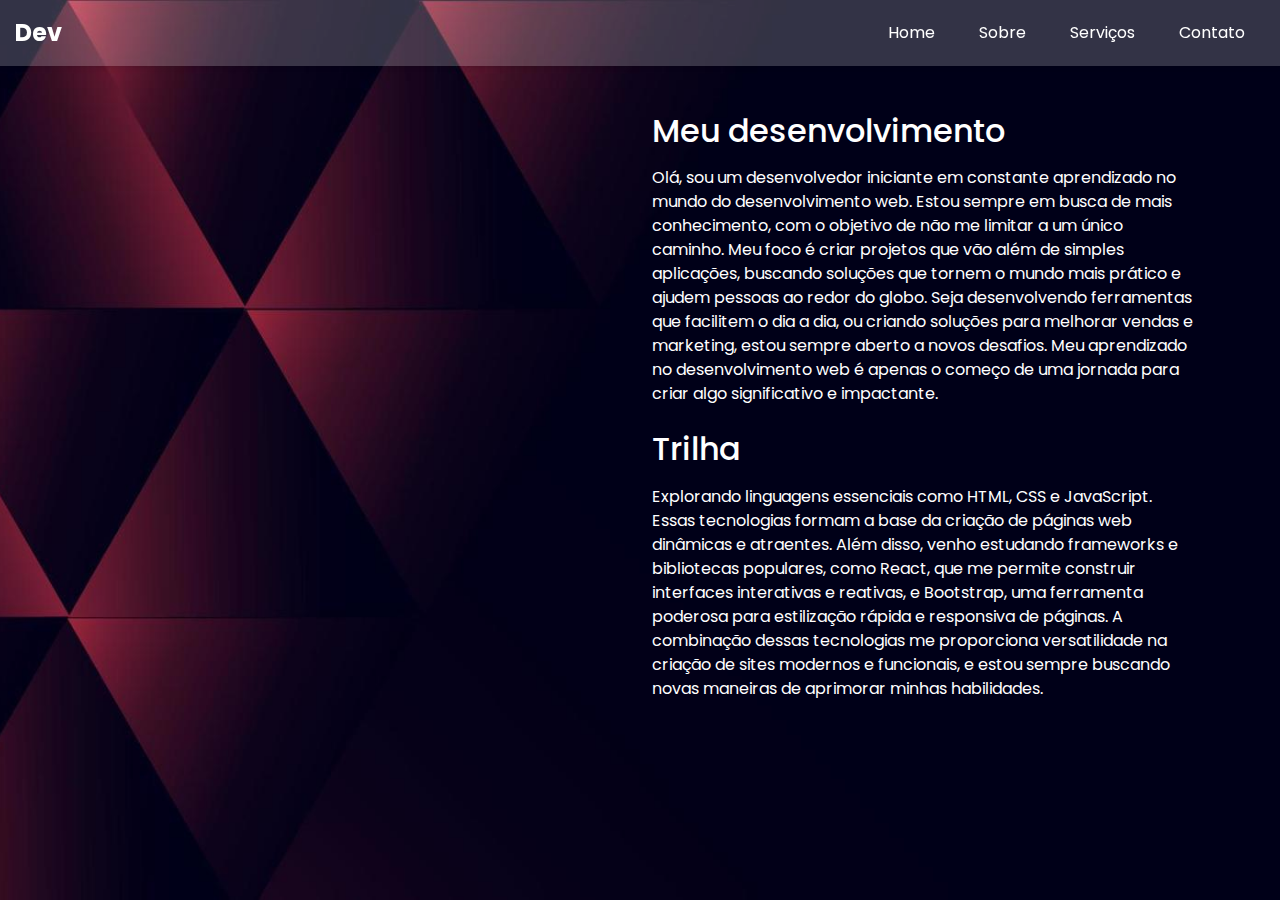
<file: index.html>
<!DOCTYPE html>
<html lang="pt-BR">

<head>
    <meta charset="UTF-8">
    <meta name="viewport" content="width=device-width, initial-scale=1.0">
    <title>Home</title>
    <link rel="stylesheet" href="https://cdn.jsdelivr.net/npm/bootstrap@5.3.3/dist/css/bootstrap.min.css"
        integrity="sha384-QWTKZyjpPEjISv5WaRU9OFeRpok6YctnYmDr5pNlyT2bRjXh0JMhjY6hW+ALEwIH" crossorigin="anonymous">
    <link rel="stylesheet" href="style.css">
    <link rel="stylesheet" href="https://cdnjs.cloudflare.com/ajax/libs/font-awesome/6.6.0/css/all.min.css">
</head>

<body>



    <main class="content">

        <div class="navbar">
            <div class="logo">Dev</div>
            <div>
                <a href="#">Home</a>
                <a href="sobre.html">Sobre</a>
                <a href="servicos.html">Serviços</a>
                <a href="contato.html">Contato</a>
            </div>
        </div>


        <div class="container">
            <section class="row">
                <div class="col-md-6">
                </div>
                <div class="col-md-6 mt-3">
                    <h2 id="sobre"></h2>
                    <h2 id="textohome" class="mt-3 mb-3">Meu desenvolvimento</h2>
                    <p class="apresent">
                        Olá, sou um desenvolvedor iniciante em constante aprendizado no mundo do desenvolvimento web.
                        Estou sempre em busca de mais conhecimento, com o objetivo de não me limitar a um único caminho.
                        Meu foco é criar projetos que vão além de simples aplicações, buscando soluções que tornem o
                        mundo mais prático e ajudem pessoas ao redor do globo.
                        Seja desenvolvendo ferramentas que facilitem o dia a dia, ou criando soluções para melhorar
                        vendas e marketing, estou sempre aberto a novos desafios.
                        Meu aprendizado no desenvolvimento web é apenas o começo de uma jornada para criar algo
                        significativo e impactante.
                    </p>

                    <h2 id="textohome" class="mt-4 mb-3">Trilha </h2>
                    <p class="apresent">
                        Explorando linguagens essenciais como HTML, CSS e JavaScript.
                        Essas tecnologias formam a base da criação de páginas web dinâmicas e atraentes.
                        Além disso, venho estudando frameworks e bibliotecas populares, como React,
                        que me permite construir interfaces interativas e reativas, e Bootstrap, uma ferramenta poderosa
                        para estilização rápida e responsiva de páginas.
                        A combinação dessas tecnologias me proporciona versatilidade na criação de sites modernos e
                        funcionais, e estou sempre buscando novas maneiras de aprimorar minhas habilidades.
                    </p>

                </div>
            </section>
        </div>
        <script src="https://cdn.jsdelivr.net/npm/bootstrap@5.3.3/dist/js/bootstrap.bundle.min.js"
            integrity="sha384-YvpcrYf0tY3lHB60NNkmXc5s9fDVZLESaAA55NDzOxhy9GkcIdslK1eN7N6jIeHz"
            crossorigin="anonymous">
        </script>
        
    </main>






</body>

</html>
</file>
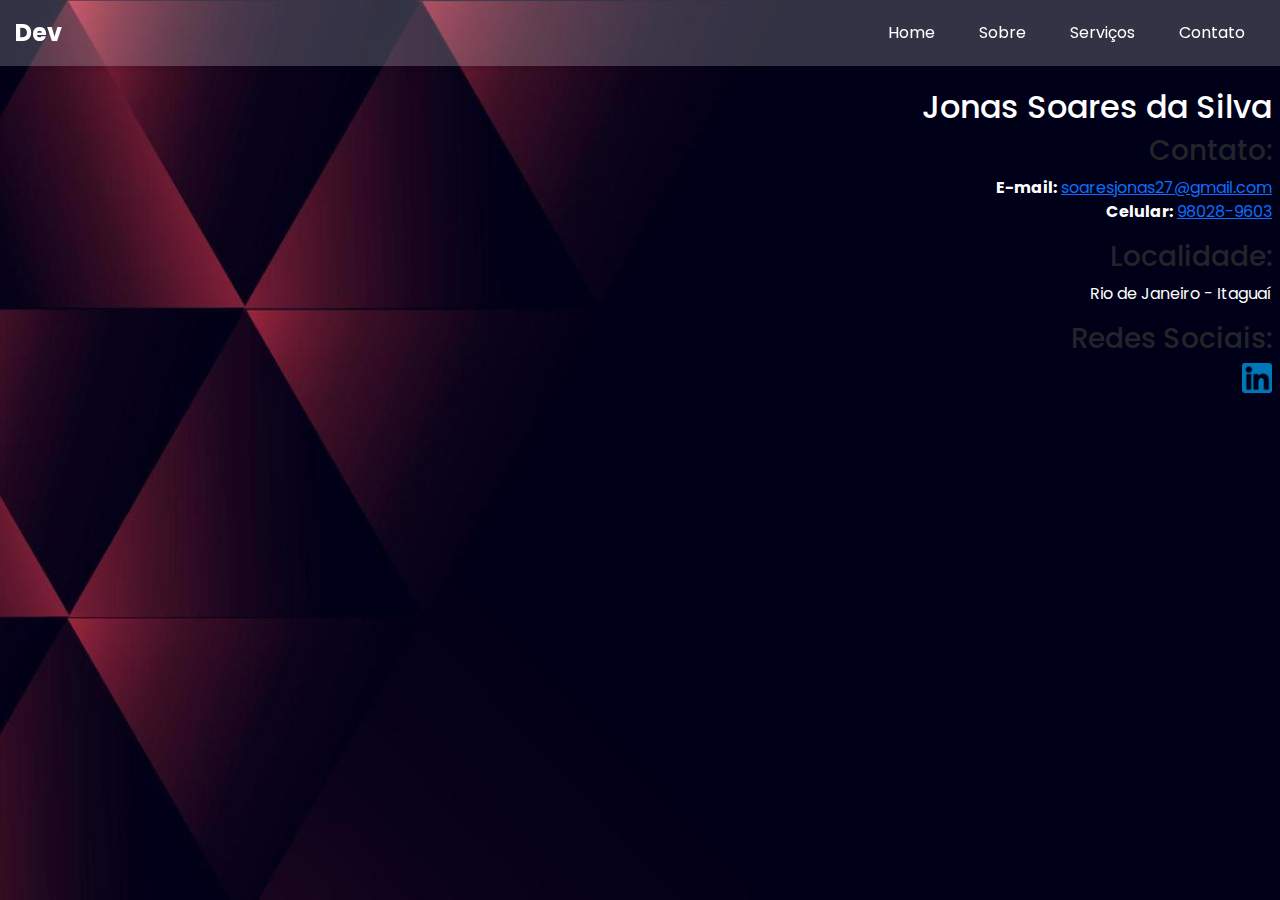
<file: contato.html>
<!DOCTYPE html>
<html lang="pt-BR">

<head>
    <meta charset="UTF-8">
    <meta name="viewport" content="width=device-width, initial-scale=1.0">
    <title>Contato</title>
    <link rel="stylesheet" href="https://cdn.jsdelivr.net/npm/bootstrap@5.3.3/dist/css/bootstrap.min.css"
        integrity="sha384-QWTKZyjpPEjISv5WaRU9OFeRpok6YctnYmDr5pNlyT2bRjXh0JMhjY6hW+ALEwIH" crossorigin="anonymous">
    <link rel="stylesheet" href="style.css">
    <link rel="stylesheet" href="https://cdnjs.cloudflare.com/ajax/libs/font-awesome/6.6.0/css/all.min.css">
</head>

<body>

    <main>
        <div class="navbar">
            <div class="logo">Dev</div>
            <div>
                <a href="index.html">Home</a>
                <a href="sobre.html">Sobre</a>
                <a href="servicos.html">Serviços</a>
                <a href="">Contato</a>
            </div>
        </div>

        <div class="content text-end m-2 ">
            <h2>Jonas Soares da Silva</h2>
            <h3>Contato:</h3>
            <p>
                <strong>E-mail:</strong> <a href="mailto:soaresjonas27@gmail.com">soaresjonas27@gmail.com</a><br>
                <strong>Celular:</strong> <a href="tel:+55980289603">98028-9603</a>
            </p>
            <h3>Localidade:</h3>
            <p>Rio de Janeiro - Itaguaí</p>
            <h3>Redes Sociais:</h3>
            <a href="https://www.linkedin.com/in/jonas-soares-185a20330/" target="_blank">
            <img src="img/174857.png" height="30px" alt="LinkedIn">
            </a>
        </div>



        <script src="https://cdn.jsdelivr.net/npm/bootstrap@5.3.3/dist/js/bootstrap.bundle.min.js"
            integrity="sha384-YvpcrYf0tY3lHB60NNkmXc5s9fDVZLESaAA55NDzOxhy9GkcIdslK1eN7N6jIeHz"
            crossorigin="anonymous"></script>

    </main>


</body>

</html>
</file>
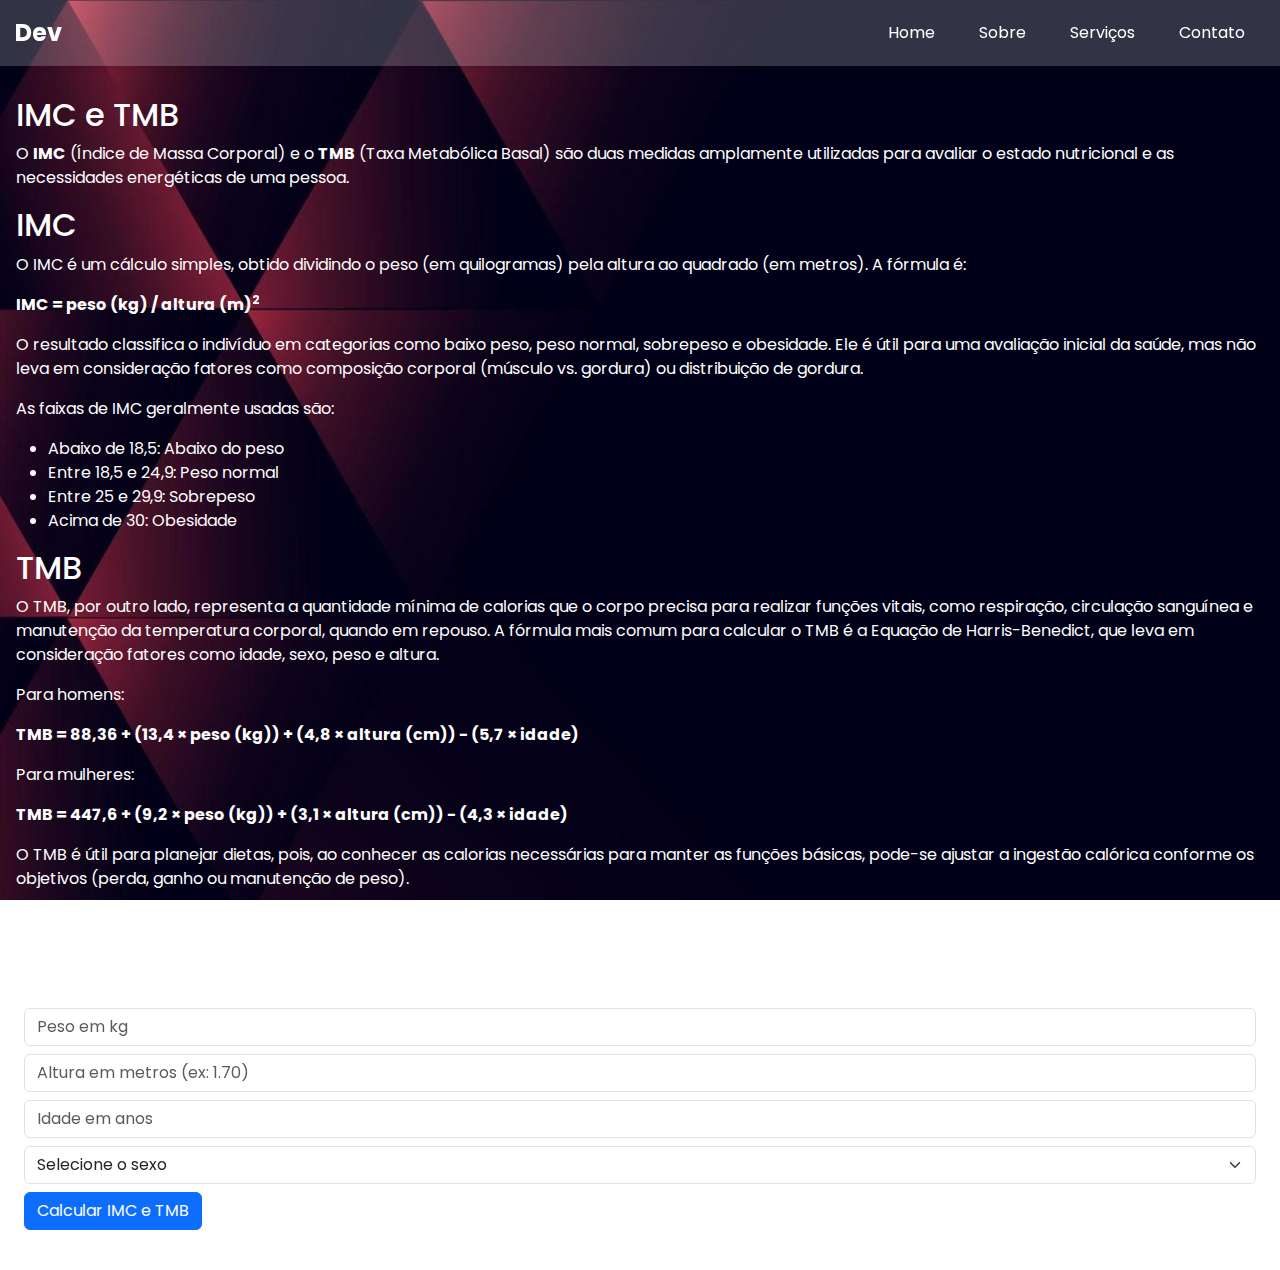
<file: info.html>
<!DOCTYPE html>
<html lang="pt-BR">

<head>
    <meta charset="UTF-8">
    <meta name="viewport" content="width=device-width, initial-scale=1.0">
    <title>Info</title>
    <link rel="stylesheet" href="https://cdn.jsdelivr.net/npm/bootstrap@5.3.3/dist/css/bootstrap.min.css"
        integrity="sha384-QWTKZyjpPEjISv5WaRU9OFeRpok6YctnYmDr5pNlyT2bRjXh0JMhjY6hW+ALEwIH" crossorigin="anonymous">
    <link rel="stylesheet" href="https://cdnjs.cloudflare.com/ajax/libs/font-awesome/6.6.0/css/all.min.css">

    <style>
        @import url('https://fonts.googleapis.com/css2?family=Poppins:wght@400;600&display=swap');

        * {
            font-family: Poppins, sans-serif;
            margin: 0;
            padding: 0;
            box-sizing: border-box;
        }

        body {
            background-image: url('img/5592652-abstract-dark-purple-background-vector-overlap-layer-on-dark-space-for-background-design-exclusive-wallpaper-design-for-poster-brochure-presentation-website-etc-vetor.jpg');
            background-size: cover;
            background-attachment: fixed;
            background-position: center;
            background-repeat: no-repeat;
            overflow-x: hidden;
        }


        .navbar {
            position: fixed;
            width: 100%;
            top: 0;
            background-color: rgba(255, 255, 255, 0.2);
            padding: 15px;
            display: flex;
            justify-content: space-between;
            align-items: center;
            box-shadow: 0 2px 4px rgba(0, 0, 0, 0.1);
        }

        .navbar a {
            color: #fff;
            text-decoration: none;
            padding: 14px 20px;
        }

        .navbar a:hover {
            background-color: rgba(255, 255, 255, 0.3);
            border-radius: 4px;
        }

        .logo {
            font-size: 24px;
            font-weight: bold;
            color: #fff;
        }




        .content {
            padding-top: 80px;
        }

        .apresent {
            color: rgb(255, 255, 255);
        }

        #textohome {
            color: rgb(255, 255, 255);
        }

        #textopar {
            color: rgb(255, 255, 255);
        }



        #sobre {
            color: white;
        }

        h2 {
            color: #fff;
        }

        p {
            color: white;
        }

        h4 {
            color: #fff;
        }

        li {
            color: #fff;
        }

        #weather-container {
            background-color: rgba(255, 255, 255, 0.3) !important;
            /* Ajuste a opacidade e o !important */
            backdrop-filter: blur(10px);
            /* Adiciona um efeito de desfoque no fundo */
            -webkit-backdrop-filter: blur(10px);
            /* Suporte para navegadores WebKit */
            border-radius: 10px;
            padding: 18px;
            box-shadow: 5px 5px 10px rgba(0, 0, 0, 0.1);
        }

        #search-weather {
            display: flex;
            align-items: center;
            gap: 8px;
            border: 1px solid;
            border-radius: 10px;
            padding: 4px 12px;
        }

        #search-weather input {
            border: none;
            background-color: transparent;
            font-size: 16px;
            width: 100%;
        }

        #search-weather input:focus-visible {
            outline: none;
        }

        #search-weather button {
            background-attachment: transparent;
            border: none;
            cursor: pointer;
        }

        #weather {
            display: none;
            margin-top: 20px;
        }

        #weather.show {
            display: block;
        }

        #weather #title {
            text-align: center;
            margin-bottom: 5px;
            font-weight: 600;
            color: #372f3f;
        }

        #temp {
            display: flex;
            align-items: center;
            justify-content: space-around;
            gap: 20px;
            background: linear-gradient(90deg, #808592, #7a175d);
            color: #2d1a58;
            border-radius: 20px;
            padding: 20px;
            height: 180px;


        }

        #temp img {
            filter: drop-shadow(2px 2px 2px rgba(0, 0, 0, 0.2));
        }

        #temp_value {
            font-weight: bold;
            font-size: 50px;
            line-height: 55px;
        }

        #temp_description {
            font-weight: 500;
            text-transform: capitalize;
        }

        #other_infos {
            margin-top: 30px;
            display: grid;
            grid-template-columns: 1fr 1fr;
            gap: 12px;
        }

        #other_infos .info {
            display: flex;
            align-items: center;
            justify-content: start;
            padding: 4px 10px;
            border-radius: 8px;
            box-shadow: 0px 0px 5px rgba(0, 0, 0, 0.2);
            background-color: #3e1285;
            gap: 10px;
        }

        #temp_max_icon {
            color: #7f1d1d;
        }

        #temp_min_icon {
            color: #0284c7;
        }

        #humidity_icon {
            color: #0ea5e9;
        }

        #wind_icon {
            color: #7c3aed;
        }



        .relogio {
            margin-top: 20px;
            border: 4px solid #61dafb;
            border-radius: 10px;
            padding: 20px;
            background-color: #16276e;
            text-align: center;
        }

        #nomeEstado {
            font-size: 2rem;
            margin-bottom: 10px;
        }

        #horario {
            font-size: 3rem;
            letter-spacing: 2px;
        }

        input[type="text"] {
            padding: 10px;
            font-size: 1rem;
            border: 1px solid hsl(193, 52%, 25%);
            border-radius: 5px;
            background-color: #421a1a;
            color: #886060;

        }

        button {
            padding: 10px 20px;
            font-size: 1rem;
            background-color: #61dafb;
            border: none;
            border-radius: 5px;
            cursor: pointer;
        }

        .textpar {
            color: #318cba;
        }

        .textpp {
            color: white;
        }

        #prj {
            border-radius: 10px;

            background-color: rgba(255, 255, 255, 0.3) !important;
            backdrop-filter: blur(10px);
            -webkit-backdrop-filter: blur(10px);
        }

        .card {
            background-color: rgba(255, 255, 255, 0.3) !important;
            backdrop-filter: blur(10px);
            -webkit-backdrop-filter: blur(10px);
        }

        .textpar {
            color: #318cba;
        }

        .textpp {
            color: white;
        }
    </style>
</head>

<body>


    <main>

        <div class="navbar">
            <div class="logo">Dev</div>
            <div>
                <a href="index.html">Home</a>
                <a href="sobre.html">Sobre</a>
                <a href="servicos.html">Serviços</a>
                <a href="contato.html">Contato</a>
            </div>
        </div>

        <div class="content m-3">
            <h2>IMC e TMB</h2>

            <p>O <strong>IMC</strong> (Índice de Massa Corporal) e o <strong>TMB</strong> (Taxa Metabólica Basal) são
                duas
                medidas amplamente utilizadas para avaliar o estado nutricional e as necessidades energéticas de uma
                pessoa.
            </p>

            <h2>IMC</h2>
            <p>O IMC é um cálculo simples, obtido dividindo o peso (em quilogramas) pela altura ao quadrado (em metros).
                A
                fórmula é:</p>

            <p><strong>IMC = peso (kg) / altura (m)<sup>2</sup></strong></p>

            <p>O resultado classifica o indivíduo em categorias como baixo peso, peso normal, sobrepeso e obesidade. Ele
                é
                útil para uma avaliação inicial da saúde, mas não leva em consideração fatores como composição corporal
                (músculo vs. gordura) ou distribuição de gordura.</p>

            <p>As faixas de IMC geralmente usadas são:</p>
            <ul>
                <li>Abaixo de 18,5: Abaixo do peso</li>
                <li>Entre 18,5 e 24,9: Peso normal</li>
                <li>Entre 25 e 29,9: Sobrepeso</li>
                <li>Acima de 30: Obesidade</li>
            </ul>

            <h2>TMB</h2>
            <p>O TMB, por outro lado, representa a quantidade mínima de calorias que o corpo precisa para realizar
                funções
                vitais, como respiração, circulação sanguínea e manutenção da temperatura corporal, quando em repouso. A
                fórmula mais comum para calcular o TMB é a Equação de Harris-Benedict, que leva em consideração fatores
                como
                idade, sexo, peso e altura.</p>

            <p>Para homens:</p>
            <p><strong>TMB = 88,36 + (13,4 × peso (kg)) + (4,8 × altura (cm)) - (5,7 × idade)</strong></p>

            <p>Para mulheres:</p>
            <p><strong>TMB = 447,6 + (9,2 × peso (kg)) + (3,1 × altura (cm)) - (4,3 × idade)</strong></p>

            <p>O TMB é útil para planejar dietas, pois, ao conhecer as calorias necessárias para manter as funções
                básicas,
                pode-se ajustar a ingestão calórica conforme os objetivos (perda, ganho ou manutenção de peso).</p>

            <p>Tanto o IMC quanto o TMB são ferramentas valiosas, mas é importante usá-las em conjunto com outras
                avaliações
                para uma visão completa da saúde física.</p>
        </div>

        <div id="part" class="col-12 p-2">

            <div id="prj" class="p-3 ">
                <h4>Calculador de IMC e TMB</h4>
                <input type="number" id="peso" placeholder="Peso em kg" class="form-control mb-2" required>
                <input type="number" id="altura" placeholder="Altura em metros (ex: 1.70)" class="form-control mb-2"
                    required>
                <input type="number" id="idade" placeholder="Idade em anos" class="form-control mb-2" required>
                <select id="sexo" class="form-select mb-2" required>
                    <option value="">Selecione o sexo</option>
                    <option value="male">Masculino</option>
                    <option value="female">Feminino</option>
                </select>
                <button class="btn btn-primary" onclick="calcularIMC_TMB()">Calcular IMC e TMB</button>
                <div class="mt-3" id="resultado"></div>
            </div>





            <script src="javascript/script.js"></script>
            <script src="https://cdn.jsdelivr.net/npm/bootstrap@5.3.3/dist/js/bootstrap.bundle.min.js"
                integrity="sha384-YvpcrYf0tY3lHB60NNkmXc5s9fDVZLESaAA55NDzOxhy9GkcIdslK1eN7N6jIeHz"
                crossorigin="anonymous"></script>

    </main>


</body>

</html>
</file>
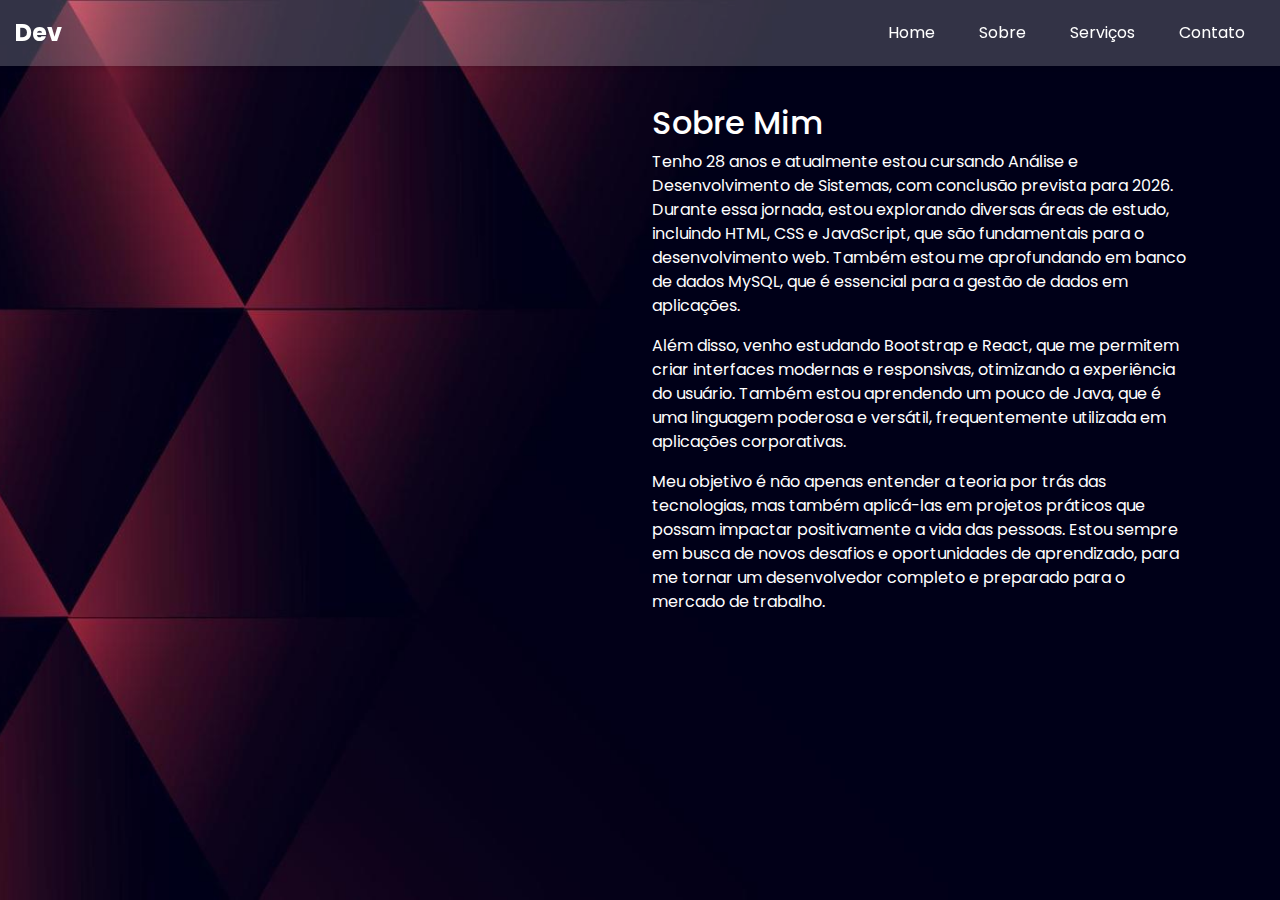
<file: sobre.html>
<!DOCTYPE html>
<html lang="pt-BR">

<head>
    <meta charset="UTF-8">
    <meta name="viewport" content="width=device-width, initial-scale=1.0">
    <title>Sobre</title>
    <link rel="stylesheet" href="https://cdn.jsdelivr.net/npm/bootstrap@5.3.3/dist/css/bootstrap.min.css"
        integrity="sha384-QWTKZyjpPEjISv5WaRU9OFeRpok6YctnYmDr5pNlyT2bRjXh0JMhjY6hW+ALEwIH" crossorigin="anonymous">
    <link rel="stylesheet" href="style.css">
    <link rel="stylesheet" href="https://cdnjs.cloudflare.com/ajax/libs/font-awesome/6.6.0/css/all.min.css">
</head>

<body>


    <main class="content">


        <div class="navbar">
            <div class="logo">Dev</div>
            <div>
                <a href="index.html">Home</a>
                <a href="#">Sobre</a>
                <a href="servicos.html">Serviços</a>
                <a href="contato.html">Contato</a>
            </div>
        </div>



        <div class="container">
            <section class="row">
                <div class="col-md-6">
                </div>
                <div class="col-md-6 mt-4">
                    <h2 id="textohome">Sobre Mim</h2>
                    <p>
                        Tenho 28 anos e atualmente estou cursando Análise e Desenvolvimento de Sistemas, com conclusão
                        prevista para 2026. Durante essa jornada, estou explorando diversas áreas de estudo, incluindo
                        HTML, CSS e JavaScript, que são fundamentais para o desenvolvimento web. Também estou me
                        aprofundando em banco de dados MySQL, que é essencial para a gestão de dados em aplicações.
                    </p>
                    <p>
                        Além disso, venho estudando Bootstrap e React, que me permitem criar interfaces modernas e
                        responsivas, otimizando a experiência do usuário. Também estou aprendendo um pouco de Java, que
                        é uma linguagem poderosa e versátil, frequentemente utilizada em aplicações corporativas.
                    </p>
                    <p>
                        Meu objetivo é não apenas entender a teoria por trás das tecnologias, mas também aplicá-las em
                        projetos práticos que possam impactar positivamente a vida das pessoas. Estou sempre em busca de
                        novos desafios e oportunidades de aprendizado, para me tornar um desenvolvedor completo e
                        preparado para o mercado de trabalho.
                    </p>
                </div>
            </section>
        </div>


        <script src="https://cdn.jsdelivr.net/npm/bootstrap@5.3.3/dist/js/bootstrap.bundle.min.js"
            integrity="sha384-YvpcrYf0tY3lHB60NNkmXc5s9fDVZLESaAA55NDzOxhy9GkcIdslK1eN7N6jIeHz"
            crossorigin="anonymous"></script>
    </main>


</body>

</html>
</file>
<file: style.css>
@import url('https://fonts.googleapis.com/css2?family=Poppins:wght@400;600&display=swap');

* {
    font-family: Poppins, sans-serif;
    margin: 0;
    padding: 0;
    box-sizing: border-box;
}

body {
    background-image: url('img/5592652-abstract-dark-purple-background-vector-overlap-layer-on-dark-space-for-background-design-exclusive-wallpaper-design-for-poster-brochure-presentation-website-etc-vetor.jpg');
    background-size: cover;
    background-attachment: fixed;
    background-position: center;
    background-repeat: no-repeat;
    overflow-x: hidden;
}


.navbar {
    position: fixed;
    width: 100%;
    top: 0;
    background-color: rgba(255, 255, 255, 0.2);
    padding: 15px;
    display: flex;
    justify-content: space-between;
    align-items: center;
    box-shadow: 0 2px 4px rgba(0, 0, 0, 0.1);
}

.navbar a {
    color: #fff;
    text-decoration: none;
    padding: 14px 20px;
}

.navbar a:hover {
    background-color: rgba(255, 255, 255, 0.3);
    border-radius: 4px;
}

.logo {
    font-size: 24px;
    font-weight: bold;
    color: #fff;
}




.content {
    padding-top: 80px;
}

.apresent {
    color: rgb(255, 255, 255);
}

#textohome {
    color: rgb(255, 255, 255);
}

#textopar {
    color: rgb(255, 255, 255);
}



#sobre {
    color: white;
}

h2 {
    color: #fff;
}

p {
    color: white;
}

h4 {
    color: #fff;
}

li {
    color: #fff;
}

#weather-container {
    background-color: rgba(255, 255, 255, 0.3) !important;
    /* Ajuste a opacidade e o !important */
    backdrop-filter: blur(10px);
    /* Adiciona um efeito de desfoque no fundo */
    -webkit-backdrop-filter: blur(10px);
    /* Suporte para navegadores WebKit */
    border-radius: 10px;
    padding: 18px;
    box-shadow: 5px 5px 10px rgba(0, 0, 0, 0.1);
}

#search-weather {
    display: flex;
    align-items: center;
    gap: 8px;
    border: 1px solid;
    border-radius: 10px;
    padding: 4px 12px;
}

#search-weather input {
    border: none;
    background-color: transparent;
    font-size: 16px;
    width: 100%;
}

#search-weather input:focus-visible {
    outline: none;
}

#search-weather button {
    background-attachment: transparent;
    border: none;
    cursor: pointer;
}

#weather {
    display: none;
    margin-top: 20px;
}

#weather.show {
    display: block;
}

#weather #title {
    text-align: center;
    margin-bottom: 5px;
    font-weight: 600;
    color: #372f3f;
}

#temp {
    display: flex;
    align-items: center;
    justify-content: space-around;
    gap: 20px;
    background: linear-gradient(90deg, #808592, #7a175d);
    color: #2d1a58;
    border-radius: 20px;
    padding: 20px;
    height: 180px;


}

#temp img {
    filter: drop-shadow(2px 2px 2px rgba(0, 0, 0, 0.2));
}

#temp_value {
    font-weight: bold;
    font-size: 50px;
    line-height: 55px;
}

#temp_description {
    font-weight: 500;
    text-transform: capitalize;
}

#other_infos {
    margin-top: 30px;
    display: grid;
    grid-template-columns: 1fr 1fr;
    gap: 12px;
}

#other_infos .info {
    display: flex;
    align-items: center;
    justify-content: start;
    padding: 4px 10px;
    border-radius: 8px;
    box-shadow: 0px 0px 5px rgba(0, 0, 0, 0.2);
    background-color: #3e1285;
    gap: 10px;
}

#temp_max_icon {
    color: #7f1d1d;
}

#temp_min_icon {
    color: #0284c7;
}

#humidity_icon {
    color: #0ea5e9;
}

#wind_icon {
    color: #7c3aed;
}



.relogio {
    margin-top: 20px;
    border: 4px solid #61dafb;
    border-radius: 10px;
    padding: 20px;
    background-color: #16276e;
    text-align: center;
}

#nomeEstado {
    font-size: 2rem;
    margin-bottom: 10px;
}

#horario {
    font-size: 3rem;
    letter-spacing: 2px;
}

input[type="text"] {
    padding: 10px;
    font-size: 1rem;
    border: 1px solid hsl(193, 52%, 25%);
    border-radius: 5px;
    background-color: #421a1a;
    color: #886060;

}

button {
    padding: 10px 20px;
    font-size: 1rem;
    background-color: #61dafb;
    border: none;
    border-radius: 5px;
    cursor: pointer;
}

.textpar {
    color: #318cba;
}

.textpp {
    color: white;
}

#prj {
    border-radius: 10px;

    background-color: rgba(255, 255, 255, 0.3) !important;
    backdrop-filter: blur(10px);
    -webkit-backdrop-filter: blur(10px);
}

.card {
    background-color: rgba(255, 255, 255, 0.3) !important;
    backdrop-filter: blur(10px);
    -webkit-backdrop-filter: blur(10px);
}

.textpar {
    color: #318cba;
}

.textpp {
    color: white;
}
</file>
